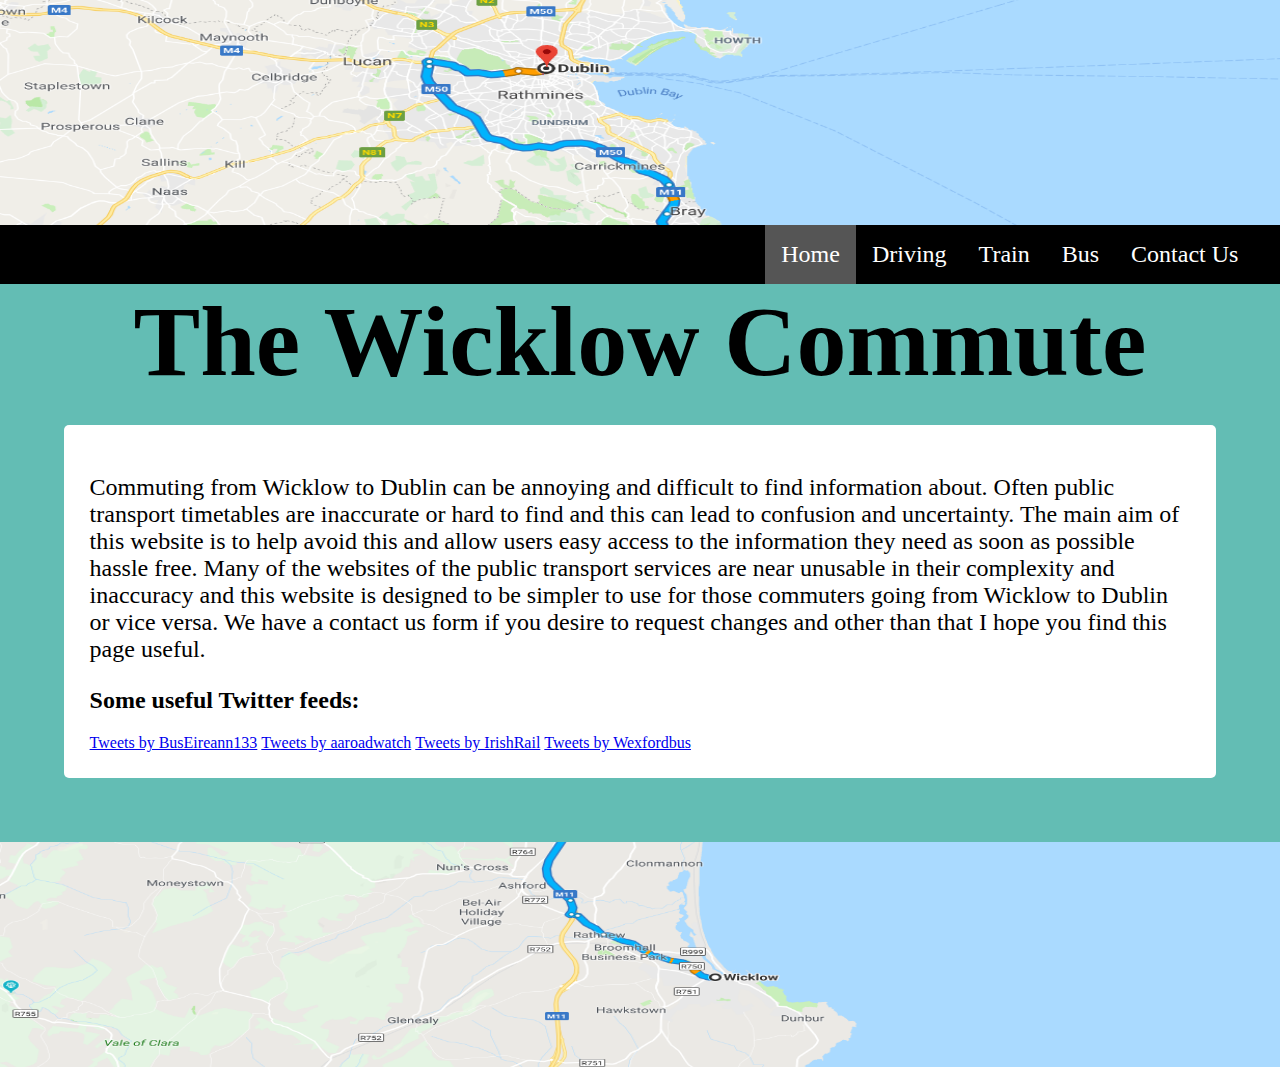
<file: Website-Commuting/index.html>
<!DOCTYPE html>
<html lang="en" dir="ltr">
  <head>
    <meta charset="utf-8">
    <link rel="stylesheet" href="Assets/CSS/site.css">
    <title>Wicklow Commute</title>
  </head>
  <body>
    <div class="main">
      <header>
        <div class="headerDiv">
            <img class="headerIMG" src="Assets/Images/headerImg.png" alt="Header Image">
          <nav class="mainNav">
            <ul>
              <li><a href="contactus.html">Contact Us</a></li>
              <li><a href="bus.html">Bus</a></li>
              <li><a href="train.html">Train</a></li>
              <li><a href="driving.html">Driving</a></li>
              <li><a class="activeNav" href="index.html">Home</a></li>
            </ul>
          </nav>
        <h1 class="mainH1">The Wicklow Commute</h1>
        </div>
      </header>
        <div class="contentDiv">
          <p>Commuting from Wicklow to Dublin can be annoying and difficult to find information about. Often public transport timetables are inaccurate or hard to find and this can lead to confusion and uncertainty. The main aim of
          this website is to help avoid this and allow users easy access to the information they need as soon as possible hassle free. Many of the websites of the public transport services are near unusable in their complexity
          and inaccuracy and this website is designed to be simpler to use for those commuters going from Wicklow to Dublin or vice versa. We have a contact us form if you desire to request changes and other than that I
          hope you find this page useful.</p>
          <h2>Some useful Twitter feeds:</h2>
          <div class="twitterFeedsDiv">
              <div class="twitterBE">
                <a class="twitter-timeline" data-width="375" data-height="500" data-theme="dark" href="https://twitter.com/BusEireann133?ref_src=twsrc%5Etfw">Tweets by BusEireann133</a> <script async src="https://platform.twitter.com/widgets.js"></script>
            </div>
            <div class="twitterAAR">
              <a class="twitter-timeline" data-width="375" data-height="500" data-theme="dark" href="https://twitter.com/aaroadwatch?ref_src=twsrc%5Etfw">Tweets by aaroadwatch</a> <script async src="https://platform.twitter.com/widgets.js"></script>
            </div>
            <div class="twitterIRE">
              <a class="twitter-timeline" data-width="375" data-height="500" data-theme="dark" href="https://twitter.com/IrishRail?ref_src=twsrc%5Etfw">Tweets by IrishRail</a> <script async src="https://platform.twitter.com/widgets.js"></script>
            </div>
            <div class="twitterWB">
              <a class="twitter-timeline" data-width="375" data-height="500" data-theme="dark" href="https://twitter.com/Wexfordbus?ref_src=twsrc%5Etfw">Tweets by Wexfordbus</a> <script async src="https://platform.twitter.com/widgets.js"></script>
            </div>
          </div>
          <div class="twitterMobileDiv">
            <a href="https://twitter.com/BusEireann133">Bus Eireann 133</a>
            <a href="https://twitter.com/Wexfordbus">Wexford Bus</a>
            <a href="https://twitter.com/IrishRail">Irish Rail</a>
            <a href="https://twitter.com/aaroadwatch">AARoadwatch</a>
          </div>
      </div>
      <footer>
          <div class="footerDiv">
              <img class="footerIMG" src="Assets/Images/footerImg.png" alt="Footer Image">
          </div>
      </footer>
    </div>
  </body>
</html>
</file>
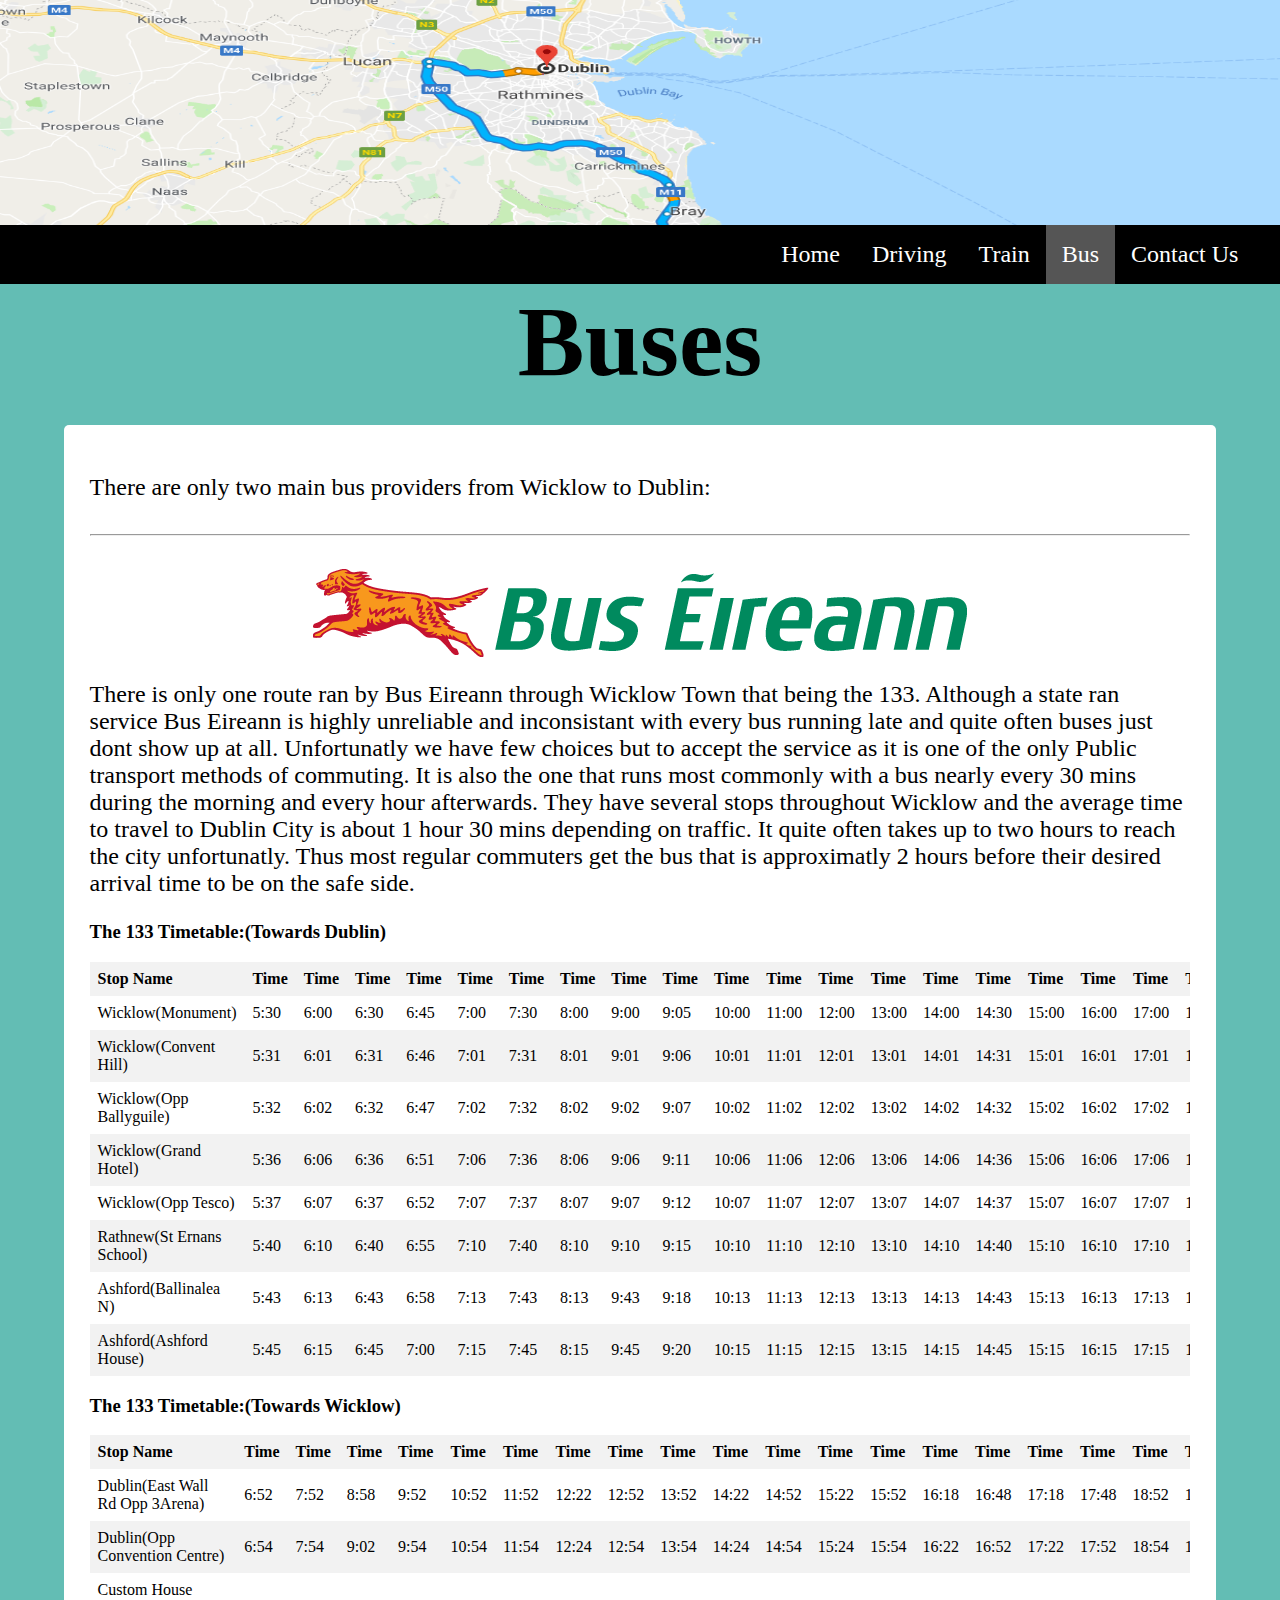
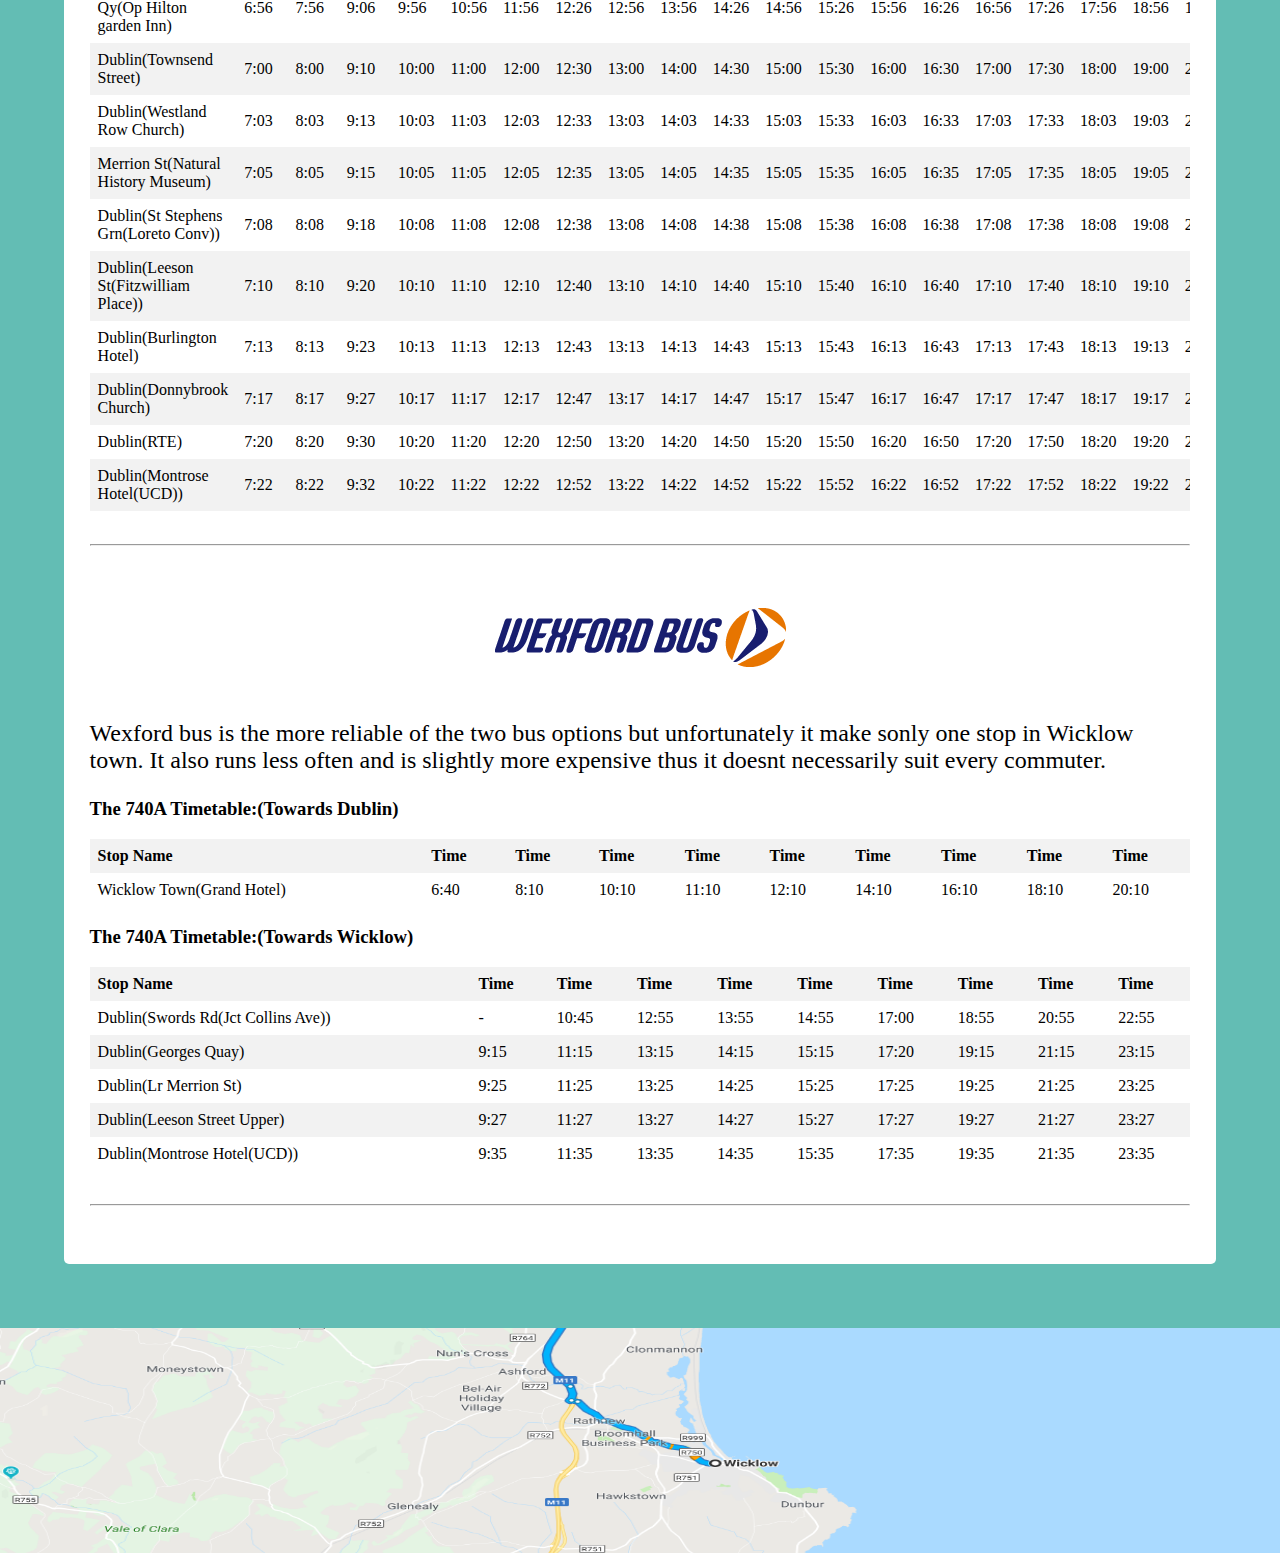
<file: Website-Commuting/bus.html>
<!DOCTYPE html>
<html lang="en" dir="ltr">
  <head>
    <meta charset="utf-8">
    <link rel="stylesheet" href="Assets/CSS/site.css">
    <title>Wicklow Commute</title>
  </head>
  <body>
    <div class="main">
      <header>
        <div class="headerDiv">
          <img class="headerIMG" src="Assets/Images/headerImg.png" alt="Header Image">
          <nav class="mainNav">
            <ul>
              <li><a href="contactus.html">Contact Us</a></li>
              <li><a class="activeNav" href="bus.html">Bus</a></li>
              <li><a href="train.html">Train</a></li>
              <li><a href="drving.html">Driving</a></li>
              <li><a href="index.html">Home</a></li>
            </ul>
          </nav>
        <h1 class="mainH1">Buses</h1>
        </div>
      </header>
      <div class="contentDiv">
        <p>There are only two main bus providers from Wicklow to Dublin:</p>
        <hr class="busPageHr">
        <a class="BELink" href="http://www.buseireann.ie/"><img class="eBusLogo" src="Assets/Images/busELogo.png" alt="Bus Eireann"></a>
        <p>There is only one route ran by Bus Eireann through Wicklow Town that being the 133. Although a state ran service Bus Eireann is highly unreliable and inconsistant with every bus running late and quite
          often buses just dont show up at all. Unfortunatly we have few choices but to accept the service as it is one of the only Public transport methods of commuting. It is also the one that runs most commonly with a bus nearly every
          30 mins during the morning and every hour afterwards. They have several stops throughout Wicklow and the average time to travel to Dublin City is about 1 hour 30 mins depending on traffic. It quite often takes up to two hours
          to reach the city unfortunatly. Thus most regular commuters get the bus that is approximatly 2 hours before their desired arrival time to be on the safe side.</p>
        <h3>The 133 Timetable:(Towards Dublin)</h3>
        <div style="overflow-x:auto;">
          <table class="busETime">
            <tr>
              <th>Stop Name</th>
              <th>Time</th>
              <th>Time</th>
              <th>Time</th>
              <th>Time</th>
              <th>Time</th>
              <th>Time</th>
              <th>Time</th>
              <th>Time</th>
              <th>Time</th>
              <th>Time</th>
              <th>Time</th>
              <th>Time</th>
              <th>Time</th>
              <th>Time</th>
              <th>Time</th>
              <th>Time</th>
              <th>Time</th>
              <th>Time</th>
              <th>Time</th>
              <th>Time</th>
              <th>Time</th>
              <th>Time</th>
              <th>Time</th>
            </tr>
            <tr>
              <td>Wicklow(Monument)</td>
              <td>5:30</td>
              <td>6:00</td>
              <td>6:30</td>
              <td>6:45</td>
              <td>7:00</td>
              <td>7:30</td>
              <td>8:00</td>
              <td>9:00</td>
              <td>9:05</td>
              <td>10:00</td>
              <td>11:00</td>
              <td>12:00</td>
              <td>13:00</td>
              <td>14:00</td>
              <td>14:30</td>
              <td>15:00</td>
              <td>16:00</td>
              <td>17:00</td>
              <td>18:30</td>
              <td>19:00</td>
              <td>20:00</td>
              <td>21:00</td>
              <td>22:00</td>
            </tr>
            <tr>
              <td>Wicklow(Convent Hill)</td>
              <td>5:31</td>
              <td>6:01</td>
              <td>6:31</td>
              <td>6:46</td>
              <td>7:01</td>
              <td>7:31</td>
              <td>8:01</td>
              <td>9:01</td>
              <td>9:06</td>
              <td>10:01</td>
              <td>11:01</td>
              <td>12:01</td>
              <td>13:01</td>
              <td>14:01</td>
              <td>14:31</td>
              <td>15:01</td>
              <td>16:01</td>
              <td>17:01</td>
              <td>18:31</td>
              <td>19:01</td>
              <td>20:01</td>
              <td>21:01</td>
              <td>22:01</td>
            </tr>
            <tr>
              <td>Wicklow(Opp Ballyguile)</td>
              <td>5:32</td>
              <td>6:02</td>
              <td>6:32</td>
              <td>6:47</td>
              <td>7:02</td>
              <td>7:32</td>
              <td>8:02</td>
              <td>9:02</td>
              <td>9:07</td>
              <td>10:02</td>
              <td>11:02</td>
              <td>12:02</td>
              <td>13:02</td>
              <td>14:02</td>
              <td>14:32</td>
              <td>15:02</td>
              <td>16:02</td>
              <td>17:02</td>
              <td>18:32</td>
              <td>19:02</td>
              <td>20:02</td>
              <td>21:02</td>
              <td>22:02</td>
            </tr>
            <tr>
              <td>Wicklow(Grand Hotel)</td>
              <td>5:36</td>
              <td>6:06</td>
              <td>6:36</td>
              <td>6:51</td>
              <td>7:06</td>
              <td>7:36</td>
              <td>8:06</td>
              <td>9:06</td>
              <td>9:11</td>
              <td>10:06</td>
              <td>11:06</td>
              <td>12:06</td>
              <td>13:06</td>
              <td>14:06</td>
              <td>14:36</td>
              <td>15:06</td>
              <td>16:06</td>
              <td>17:06</td>
              <td>18:36</td>
              <td>19:06</td>
              <td>20:06</td>
              <td>21:06</td>
              <td>22:06</td>
            </tr>
            <tr>
              <td>Wicklow(Opp Tesco)</td>
              <td>5:37</td>
              <td>6:07</td>
              <td>6:37</td>
              <td>6:52</td>
              <td>7:07</td>
              <td>7:37</td>
              <td>8:07</td>
              <td>9:07</td>
              <td>9:12</td>
              <td>10:07</td>
              <td>11:07</td>
              <td>12:07</td>
              <td>13:07</td>
              <td>14:07</td>
              <td>14:37</td>
              <td>15:07</td>
              <td>16:07</td>
              <td>17:07</td>
              <td>18:37</td>
              <td>19:07</td>
              <td>20:07</td>
              <td>21:07</td>
              <td>22:07</td>
            </tr>
            <tr>
              <td>Rathnew(St Ernans School)</td>
              <td>5:40</td>
              <td>6:10</td>
              <td>6:40</td>
              <td>6:55</td>
              <td>7:10</td>
              <td>7:40</td>
              <td>8:10</td>
              <td>9:10</td>
              <td>9:15</td>
              <td>10:10</td>
              <td>11:10</td>
              <td>12:10</td>
              <td>13:10</td>
              <td>14:10</td>
              <td>14:40</td>
              <td>15:10</td>
              <td>16:10</td>
              <td>17:10</td>
              <td>18:40</td>
              <td>19:10</td>
              <td>20:10</td>
              <td>21:10</td>
              <td>22:10</td>
            </tr>
            <tr>
              <td>Ashford(Ballinalea N)</td>
              <td>5:43</td>
              <td>6:13</td>
              <td>6:43</td>
              <td>6:58</td>
              <td>7:13</td>
              <td>7:43</td>
              <td>8:13</td>
              <td>9:43</td>
              <td>9:18</td>
              <td>10:13</td>
              <td>11:13</td>
              <td>12:13</td>
              <td>13:13</td>
              <td>14:13</td>
              <td>14:43</td>
              <td>15:13</td>
              <td>16:13</td>
              <td>17:13</td>
              <td>18:43</td>
              <td>19:13</td>
              <td>20:13</td>
              <td>21:13</td>
              <td>22:13</td>
            </tr>
            <tr>
              <td>Ashford(Ashford House)</td>
              <td>5:45</td>
              <td>6:15</td>
              <td>6:45</td>
              <td>7:00</td>
              <td>7:15</td>
              <td>7:45</td>
              <td>8:15</td>
              <td>9:45</td>
              <td>9:20</td>
              <td>10:15</td>
              <td>11:15</td>
              <td>12:15</td>
              <td>13:15</td>
              <td>14:15</td>
              <td>14:45</td>
              <td>15:15</td>
              <td>16:15</td>
              <td>17:15</td>
              <td>18:45</td>
              <td>19:15</td>
              <td>20:15</td>
              <td>21:15</td>
              <td>22:15</td>
            </tr>
          </table>
        </div>
        <h3>The 133 Timetable:(Towards Wicklow)</h3>
        <div style="overflow-x:auto;">
            <table class="busETime">
              <tr>
                <th>Stop Name</th>
                <th>Time</th>
                <th>Time</th>
                <th>Time</th>
                <th>Time</th>
                <th>Time</th>
                <th>Time</th>
                <th>Time</th>
                <th>Time</th>
                <th>Time</th>
                <th>Time</th>
                <th>Time</th>
                <th>Time</th>
                <th>Time</th>
                <th>Time</th>
                <th>Time</th>
                <th>Time</th>
                <th>Time</th>
                <th>Time</th>
                <th>Time</th>
                <th>Time</th>
                <th>Time</th>
                <th>Time</th>
              </tr>
              <tr>
                <td>Dublin(East Wall Rd Opp 3Arena)</td>
                <td>6:52</td>
                <td>7:52</td>
                <td>8:58</td>
                <td>9:52</td>
                <td>10:52</td>
                <td>11:52</td>
                <td>12:22</td>
                <td>12:52</td>
                <td>13:52</td>
                <td>14:22</td>
                <td>14:52</td>
                <td>15:22</td>
                <td>15:52</td>
                <td>16:18</td>
                <td>16:48</td>
                <td>17:18</td>
                <td>17:48</td>
                <td>18:52</td>
                <td>19:52</td>
                <td>20:52</td>
                <td>21:52</td>
                <td>22:52</td>
              </tr>
              <tr>
                <td>Dublin(Opp Convention Centre)</td>
                <td>6:54</td>
                <td>7:54</td>
                <td>9:02</td>
                <td>9:54</td>
                <td>10:54</td>
                <td>11:54</td>
                <td>12:24</td>
                <td>12:54</td>
                <td>13:54</td>
                <td>14:24</td>
                <td>14:54</td>
                <td>15:24</td>
                <td>15:54</td>
                <td>16:22</td>
                <td>16:52</td>
                <td>17:22</td>
                <td>17:52</td>
                <td>18:54</td>
                <td>19:54</td>
                <td>20:54</td>
                <td>21:54</td>
                <td>22:54</td>
              </tr>
              <tr>
                <td>Custom House Qy(Op Hilton garden Inn)</td>
                <td>6:56</td>
                <td>7:56</td>
                <td>9:06</td>
                <td>9:56</td>
                <td>10:56</td>
                <td>11:56</td>
                <td>12:26</td>
                <td>12:56</td>
                <td>13:56</td>
                <td>14:26</td>
                <td>14:56</td>
                <td>15:26</td>
                <td>15:56</td>
                <td>16:26</td>
                <td>16:56</td>
                <td>17:26</td>
                <td>17:56</td>
                <td>18:56</td>
                <td>19:56</td>
                <td>20:56</td>
                <td>21:56</td>
                <td>22:56</td>
              </tr>
              <tr>
                <td>Dublin(Townsend Street)</td>
                <td>7:00</td>
                <td>8:00</td>
                <td>9:10</td>
                <td>10:00</td>
                <td>11:00</td>
                <td>12:00</td>
                <td>12:30</td>
                <td>13:00</td>
                <td>14:00</td>
                <td>14:30</td>
                <td>15:00</td>
                <td>15:30</td>
                <td>16:00</td>
                <td>16:30</td>
                <td>17:00</td>
                <td>17:30</td>
                <td>18:00</td>
                <td>19:00</td>
                <td>20:00</td>
                <td>21:00</td>
                <td>22:00</td>
                <td>23:00</td>
              </tr>
              <tr>
                <td>Dublin(Westland Row Church)</td>
                <td>7:03</td>
                <td>8:03</td>
                <td>9:13</td>
                <td>10:03</td>
                <td>11:03</td>
                <td>12:03</td>
                <td>12:33</td>
                <td>13:03</td>
                <td>14:03</td>
                <td>14:33</td>
                <td>15:03</td>
                <td>15:33</td>
                <td>16:03</td>
                <td>16:33</td>
                <td>17:03</td>
                <td>17:33</td>
                <td>18:03</td>
                <td>19:03</td>
                <td>20:03</td>
                <td>21:03</td>
                <td>22:03</td>
                <td>23:03</td>
              </tr>
              <tr>
                <td>Merrion St(Natural History Museum)</td>
                <td>7:05</td>
                <td>8:05</td>
                <td>9:15</td>
                <td>10:05</td>
                <td>11:05</td>
                <td>12:05</td>
                <td>12:35</td>
                <td>13:05</td>
                <td>14:05</td>
                <td>14:35</td>
                <td>15:05</td>
                <td>15:35</td>
                <td>16:05</td>
                <td>16:35</td>
                <td>17:05</td>
                <td>17:35</td>
                <td>18:05</td>
                <td>19:05</td>
                <td>20:05</td>
                <td>21:05</td>
                <td>22:05</td>
                <td>23:05</td>
              </tr>
              <tr>
                <td>Dublin(St Stephens Grn(Loreto Conv))</td>
                <td>7:08</td>
                <td>8:08</td>
                <td>9:18</td>
                <td>10:08</td>
                <td>11:08</td>
                <td>12:08</td>
                <td>12:38</td>
                <td>13:08</td>
                <td>14:08</td>
                <td>14:38</td>
                <td>15:08</td>
                <td>15:38</td>
                <td>16:08</td>
                <td>16:38</td>
                <td>17:08</td>
                <td>17:38</td>
                <td>18:08</td>
                <td>19:08</td>
                <td>20:08</td>
                <td>21:08</td>
                <td>22:08</td>
                <td>23:08</td>
              </tr>
              <tr>
                <td>Dublin(Leeson St(Fitzwilliam Place))</td>
                <td>7:10</td>
                <td>8:10</td>
                <td>9:20</td>
                <td>10:10</td>
                <td>11:10</td>
                <td>12:10</td>
                <td>12:40</td>
                <td>13:10</td>
                <td>14:10</td>
                <td>14:40</td>
                <td>15:10</td>
                <td>15:40</td>
                <td>16:10</td>
                <td>16:40</td>
                <td>17:10</td>
                <td>17:40</td>
                <td>18:10</td>
                <td>19:10</td>
                <td>20:10</td>
                <td>21:10</td>
                <td>22:10</td>
                <td>23:10</td>
              </tr>
              <tr>
                <td>Dublin(Burlington Hotel)</td>
                <td>7:13</td>
                <td>8:13</td>
                <td>9:23</td>
                <td>10:13</td>
                <td>11:13</td>
                <td>12:13</td>
                <td>12:43</td>
                <td>13:13</td>
                <td>14:13</td>
                <td>14:43</td>
                <td>15:13</td>
                <td>15:43</td>
                <td>16:13</td>
                <td>16:43</td>
                <td>17:13</td>
                <td>17:43</td>
                <td>18:13</td>
                <td>19:13</td>
                <td>20:13</td>
                <td>21:13</td>
                <td>22:13</td>
                <td>23:13</td>
              </tr>
              <tr>
                <td>Dublin(Donnybrook Church)</td>
                <td>7:17</td>
                <td>8:17</td>
                <td>9:27</td>
                <td>10:17</td>
                <td>11:17</td>
                <td>12:17</td>
                <td>12:47</td>
                <td>13:17</td>
                <td>14:17</td>
                <td>14:47</td>
                <td>15:17</td>
                <td>15:47</td>
                <td>16:17</td>
                <td>16:47</td>
                <td>17:17</td>
                <td>17:47</td>
                <td>18:17</td>
                <td>19:17</td>
                <td>20:17</td>
                <td>21:17</td>
                <td>22:17</td>
                <td>23:17</td>
              </tr>
              <tr>
                <td>Dublin(RTE)</td>
                <td>7:20</td>
                <td>8:20</td>
                <td>9:30</td>
                <td>10:20</td>
                <td>11:20</td>
                <td>12:20</td>
                <td>12:50</td>
                <td>13:20</td>
                <td>14:20</td>
                <td>14:50</td>
                <td>15:20</td>
                <td>15:50</td>
                <td>16:20</td>
                <td>16:50</td>
                <td>17:20</td>
                <td>17:50</td>
                <td>18:20</td>
                <td>19:20</td>
                <td>20:20</td>
                <td>21:20</td>
                <td>22:20</td>
                <td>23:20</td>
              </tr>
              <tr>
                <td>Dublin(Montrose Hotel(UCD))</td>
                <td>7:22</td>
                <td>8:22</td>
                <td>9:32</td>
                <td>10:22</td>
                <td>11:22</td>
                <td>12:22</td>
                <td>12:52</td>
                <td>13:22</td>
                <td>14:22</td>
                <td>14:52</td>
                <td>15:22</td>
                <td>15:52</td>
                <td>16:22</td>
                <td>16:52</td>
                <td>17:22</td>
                <td>17:52</td>
                <td>18:22</td>
                <td>19:22</td>
                <td>20:22</td>
                <td>21:22</td>
                <td>22:22</td>
                <td>23:22</td>
              </tr>
          </table>
        </div>
        <hr class="busPageHr">
        <a class="BELink" href="https://www.wexfordbus.com/"><img class="wBusLogo" src="Assets/Images/wexfordbuslogo.gif" alt="Wexford Bus"></a>
        <p>Wexford bus is the more reliable of the two bus options but unfortunately it make sonly one stop in Wicklow town. It also runs less often and is slightly more expensive thus it doesnt necessarily suit every commuter.</p>
        <h3>The 740A Timetable:(Towards Dublin)</h3>
        <div style="overflow-x:auto;">
            <table class="busWTime">
              <tr>
                <th>Stop Name</th>
                <th>Time</th>
                <th>Time</th>
                <th>Time</th>
                <th>Time</th>
                <th>Time</th>
                <th>Time</th>
                <th>Time</th>
                <th>Time</th>
                <th>Time</th>
              </tr>
              <tr>
                <td>Wicklow Town(Grand Hotel)</td>
                <td>6:40</td>
                <td>8:10</td>
                <td>10:10</td>
                <td>11:10</td>
                <td>12:10</td>
                <td>14:10</td>
                <td>16:10</td>
                <td>18:10</td>
                <td>20:10</td>
              </tr>
            </table>
        </div>
            <h3>The 740A Timetable:(Towards Wicklow)</h3>
            <div style="overflow-x:auto;">
                <table class="busWTime">
                  <tr>
                    <th>Stop Name</th>
                    <th>Time</th>
                    <th>Time</th>
                    <th>Time</th>
                    <th>Time</th>
                    <th>Time</th>
                    <th>Time</th>
                    <th>Time</th>
                    <th>Time</th>
                    <th>Time</th>
                  </tr>
                  <tr>
                    <td>Dublin(Swords Rd(Jct Collins Ave))</td>
                    <td>-</td>
                    <td>10:45</td>
                    <td>12:55</td>
                    <td>13:55</td>
                    <td>14:55</td>
                    <td>17:00</td>
                    <td>18:55</td>
                    <td>20:55</td>
                    <td>22:55</td>
                  </tr>
                  <tr>
                    <td>Dublin(Georges Quay)</td>
                    <td>9:15</td>
                    <td>11:15</td>
                    <td>13:15</td>
                    <td>14:15</td>
                    <td>15:15</td>
                    <td>17:20</td>
                    <td>19:15</td>
                    <td>21:15</td>
                    <td>23:15</td>
                  </tr>
                  <tr>
                    <td>Dublin(Lr Merrion St)</td>
                    <td>9:25</td>
                    <td>11:25</td>
                    <td>13:25</td>
                    <td>14:25</td>
                    <td>15:25</td>
                    <td>17:25</td>
                    <td>19:25</td>
                    <td>21:25</td>
                    <td>23:25</td>
                  </tr>
                  <tr>
                    <td>Dublin(Leeson Street Upper)</td>
                    <td>9:27</td>
                    <td>11:27</td>
                    <td>13:27</td>
                    <td>14:27</td>
                    <td>15:27</td>
                    <td>17:27</td>
                    <td>19:27</td>
                    <td>21:27</td>
                    <td>23:27</td>
                  </tr>
                  <tr>
                    <td>Dublin(Montrose Hotel(UCD))</td>
                    <td>9:35</td>
                    <td>11:35</td>
                    <td>13:35</td>
                    <td>14:35</td>
                    <td>15:35</td>
                    <td>17:35</td>
                    <td>19:35</td>
                    <td>21:35</td>
                    <td>23:35</td>
                  </tr>
                </table>
            </div>
        <hr class="busPageHr">
      </div>
      <footer>
          <div class="footerDiv">
              <img class="footerIMG" src="Assets/Images/footerImg.png" alt="Footer Image">
          </div>
      </footer>
    </div>
  </body>
</html>
</file>
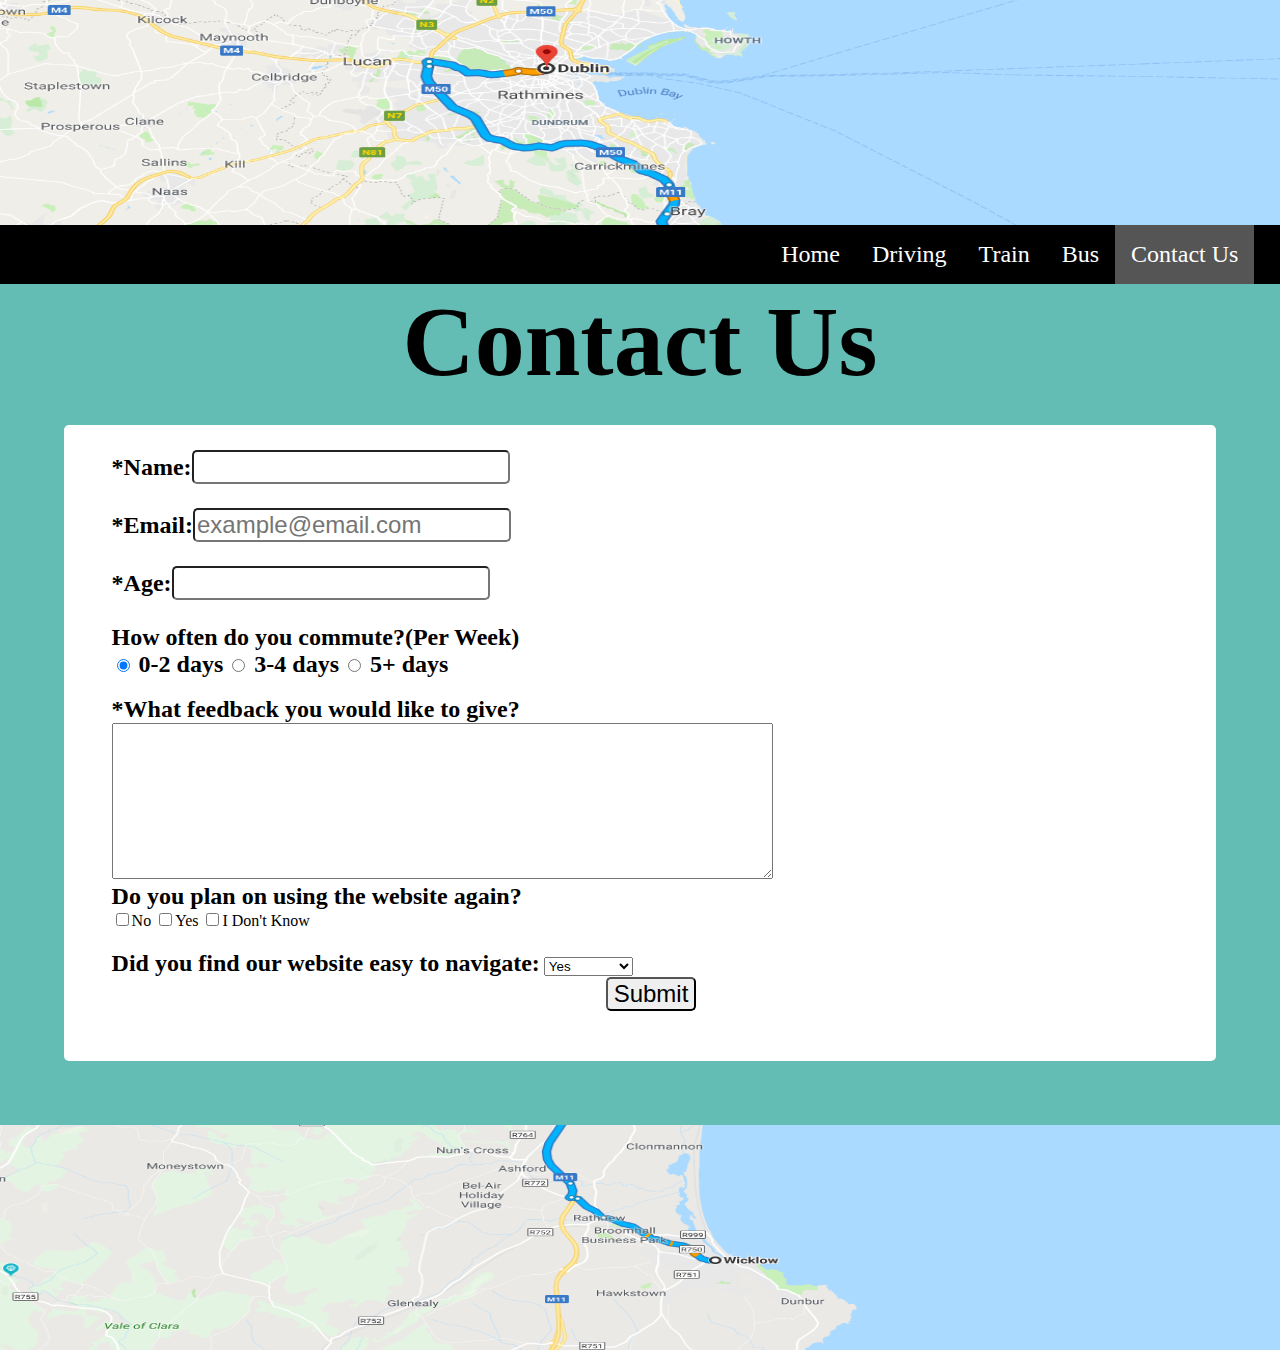
<file: Website-Commuting/contactus.html>
<!DOCTYPE html>
<html lang="en" dir="ltr">
  <head>
    <meta charset="utf-8">
    <link rel="stylesheet" href="Assets/CSS/site.css">
    <script src="Assets/Scripts/main.js"></script>
    <title>Wicklow Commute</title>
  </head>
  <body>
    <div class="main">
      <header>
        <div class="headerDiv">
            <img class="headerIMG" src="Assets/Images/headerImg.png" alt="Header Image">
          <nav class="mainNav">
            <ul>
              <li><a class="activeNav" href="contactus.html">Contact Us</a></li>
              <li><a href="bus.html">Bus</a></li>
              <li><a href="train.html">Train</a></li>
              <li><a href="driving.html">Driving</a></li>
              <li><a href="index.html">Home</a></li>
            </ul>
          </nav>
        <h1 class="mainH1">Contact Us</h1>
        </div>
      </header>
        <div class="contentDiv">
          <div class="contactForm">
          <form name="formContact" onsubmit="return( validate() );">
                  <label>*Name:</label><input id="IName" type="text" autocomplete="off" >&nbsp;<span id="nameMessage"></span><br>
                  <label>*Email:</label><input id="IEmail" type="email" placeholder="example@email.com" required autocomplete="off" ><br>
                  <label>*Age:</label><input id="IAge" type="text" autocomplete="off" ><br>
                  <label>How often do you commute?(Per Week)</label><br>
                  <input type="radio" name="commuteWeekly" value="0-2" checked><label> 0-2 days</label>
                  <input type="radio" name="commuteWeekly" value="3-5"><label> 3-4 days</label>
                  <input type="radio" name="commuteWeekly" value="5+"><label> 5+ days</label><br>
                  <label>*What feedback you would like to give?</label><br>
                  <textarea name="Ifeedback" rows="10" cols="80"></textarea><br>
                  <label>Do you plan on using the website again?</label><br>
                  <input type="checkbox" name="checkboxA1" value="No"><label class="checkBoxC">No</label>
                  <input type="checkbox" name="checkboxA2" value="Yes"><label class="checkBoxC">Yes</label>
                  <input type="checkbox" name="checkboxA3" value="I Don't Know"><label class="checkBoxC">I Don't Know</label><br>
                  <label>Did you find our website easy to navigate:</label>
                  <select class="rateWebpage" name="choiceRate">
                    <option value="Yes">Yes</option>
                    <option value="No">No</option>
                    <option value="Sometimes">Sometimes</option>
                  </select>
                  <input id="submitButton" type="submit" value="Submit">
          </form>
          </div>
        </div>
      <footer>
          <div class="footerDiv">
              <img class="footerIMG" src="Assets/Images/footerImg.png" alt="Footer Image">
          </div>
      </footer>
    </div>
  </body>
</html>
</file>
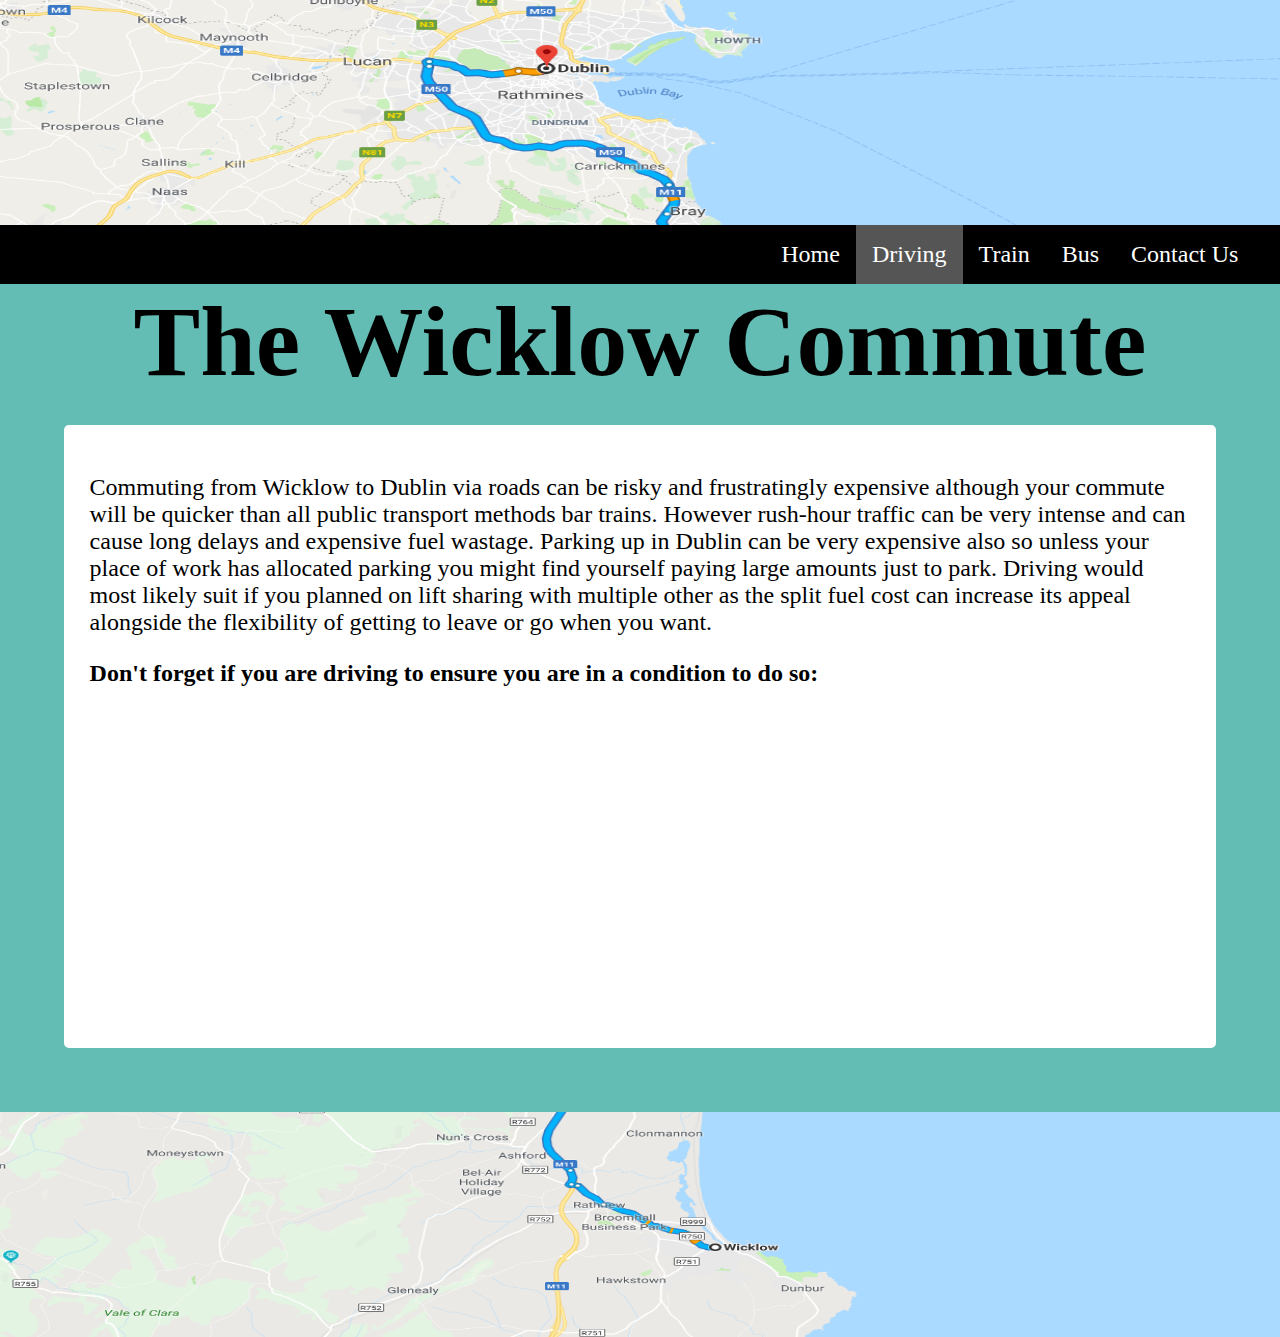
<file: Website-Commuting/driving.html>
<!DOCTYPE html>
<html lang="en" dir="ltr">
  <head>
    <meta charset="utf-8">
    <link rel="stylesheet" href="Assets/CSS/site.css">
    <title>Wicklow Commute</title>
  </head>
  <body>
    <div class="main">
      <header>
        <div class="headerDiv">
            <img class="headerIMG" src="Assets/Images/headerImg.png" alt="Header Image">
          <nav class="mainNav">
            <ul>
              <li><a href="contactus.html">Contact Us</a></li>
              <li><a href="bus.html">Bus</a></li>
              <li><a href="train.html">Train</a></li>
              <li><a class="activeNav" href="driving.html">Driving</a></li>
              <li><a href="index.html">Home</a></li>
            </ul>
          </nav>
        <h1 class="mainH1">The Wicklow Commute</h1>
        </div>
      </header>
        <div class="contentDiv">
          <p>Commuting from Wicklow to Dublin via roads can be risky and frustratingly expensive although your commute will be quicker than all public transport methods bar trains. However rush-hour traffic can be very intense
          and can cause long delays and expensive fuel wastage. Parking up in Dublin can be very expensive also so unless your place of work has allocated parking you might find yourself paying large amounts just to park.
          Driving would most likely suit if you planned on lift sharing with multiple other as the split fuel cost can increase its appeal alongside the flexibility of getting to leave or go when you want.</p>
          <h2>Don't forget if you are driving to ensure you are in a condition to do so:</h2>
          <iframe width="560" height="315" src="https://www.youtube.com/embed/zlc5zChw73k" allow="accelerometer; autoplay; encrypted-media; gyroscope; picture-in-picture" allowfullscreen></iframe>
          </div>
      <footer>
          <div class="footerDiv">
              <img class="footerIMG" src="Assets/Images/footerImg.png" alt="Footer Image">
          </div>
      </footer>
    </div>
  </body>
</html>
</file>
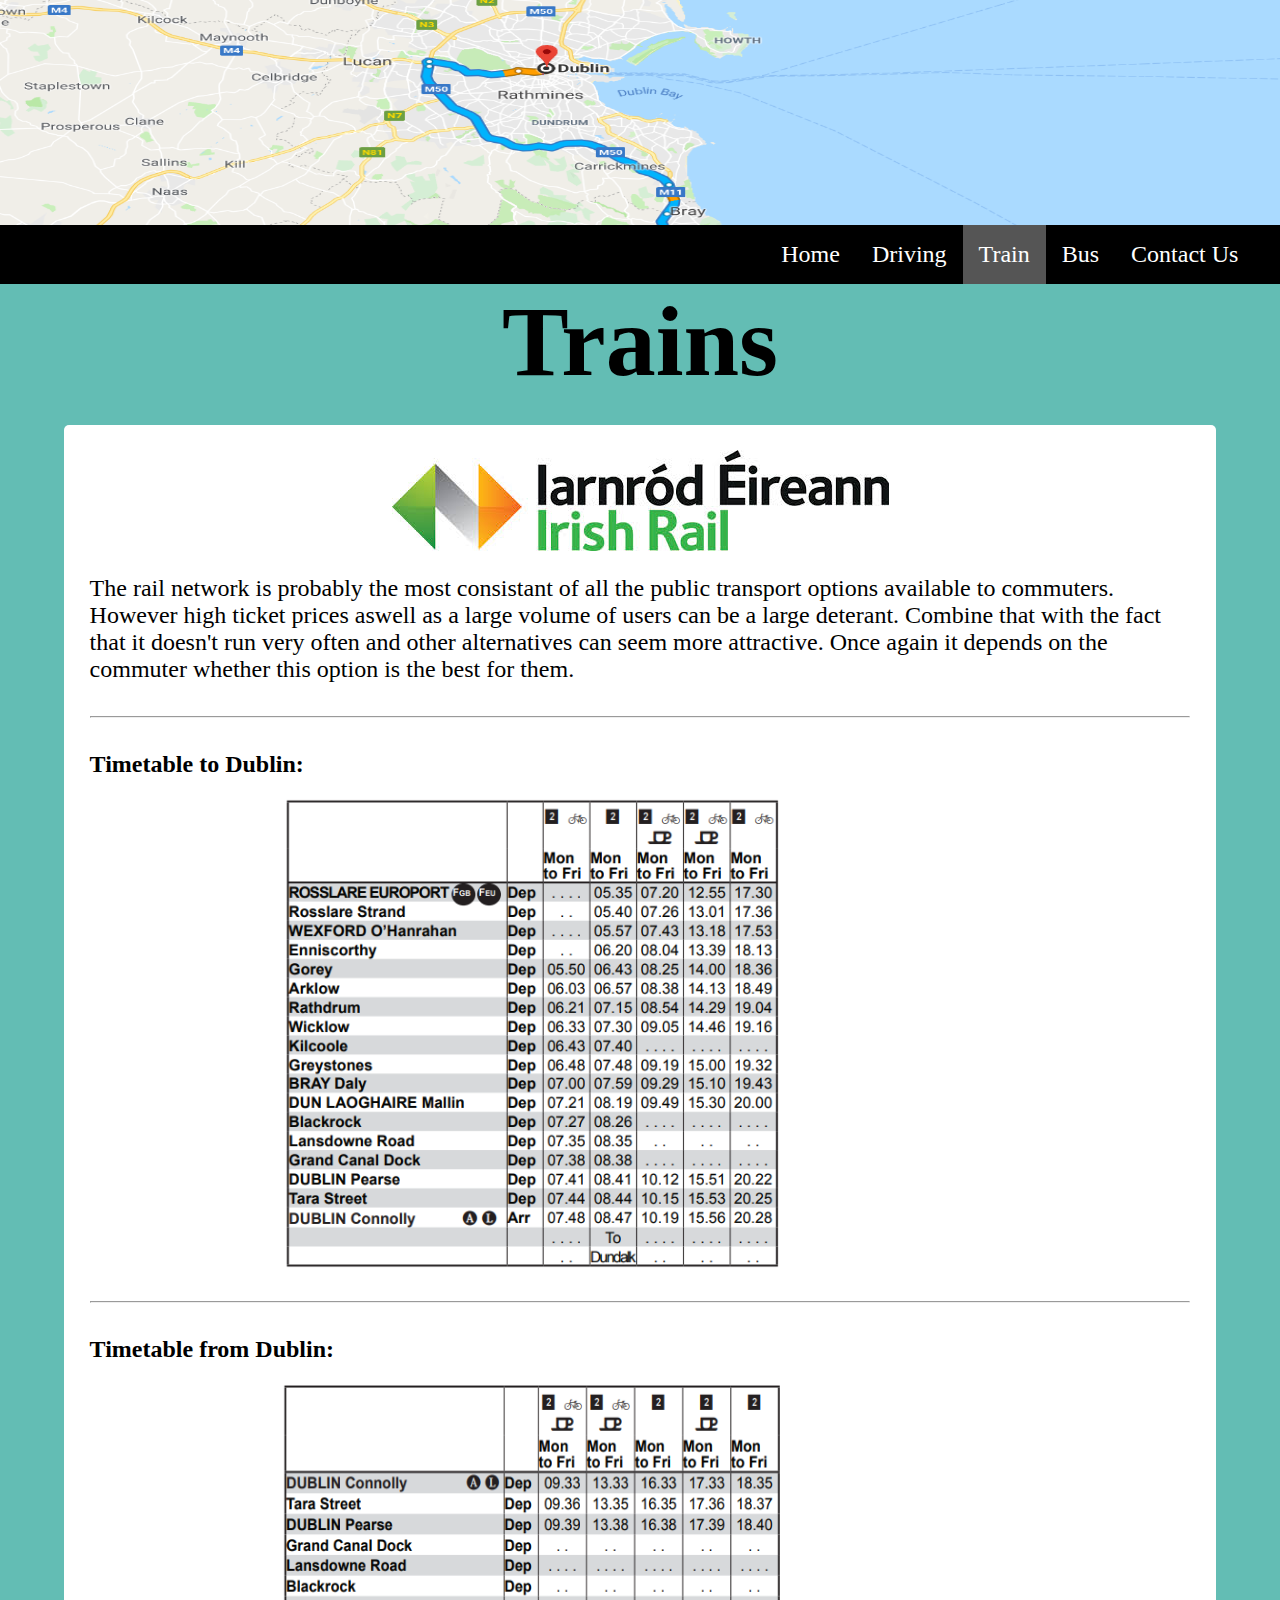
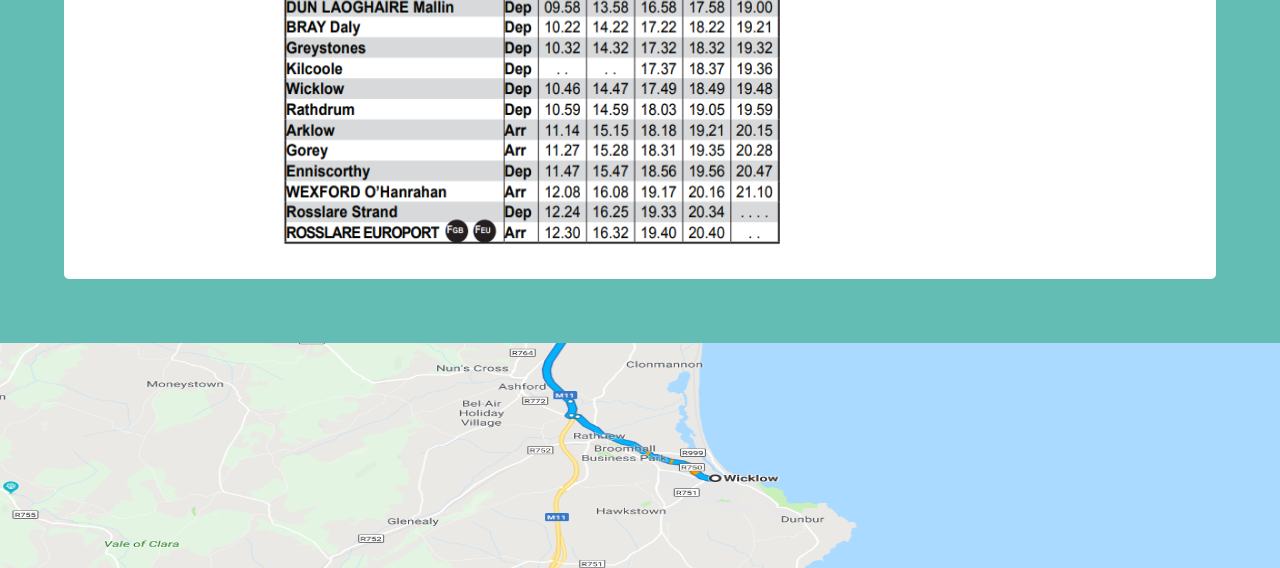
<file: Website-Commuting/train.html>
<!DOCTYPE html>
<html lang="en" dir="ltr">
  <head>
    <meta charset="utf-8">
    <link rel="stylesheet" href="Assets/CSS/site.css">
    <script src="Assets/Scripts/main.js"></script>
    <title>Wicklow Commute</title>
  </head>
  <body>
    <div class="main">
      <header>
        <div class="headerDiv">
            <img class="headerIMG" src="Assets/Images/headerImg.png" alt="Header Image">
          <nav class="mainNav">
            <ul>
              <li><a href="contactus.html">Contact Us</a></li>
              <li><a href="bus.html">Bus</a></li>
              <li><a class="activeNav" href="train.html">Train</a></li>
              <li><a href="driving.html">Driving</a></li>
              <li><a href="index.html">Home</a></li>
            </ul>
          </nav>
        <h1 class="mainH1">Trains</h1>
        </div>
      </header>
        <div class="contentDiv">
          <a class="IRELink" href="http://www.irishrail.ie/"><img class="iRELogo" src="Assets/Images/IarnrodLogo.jpg" alt="Iarnrod Eireann"></a>
          <p>The rail network is probably the most consistant of all the public transport options available to commuters. However high ticket prices aswell as a large volume of users can be a large deterant. Combine that with the fact
          that it doesn't run very often and other alternatives can seem more attractive. Once again it depends on the commuter whether this option is the best for them.</p>
          <hr class="busPageHr">
          <div class="TTMainDIV">
            <h2>Timetable to Dublin:</h2>
          <div class="trainTdiv">
            <img id="timetableTnorth" src="Assets/Images/Ntimetable.png" alt="Image of Train timetable">
          </div>
          <hr class="busPageHr">
            <h2>Timetable from Dublin:</h2>
            <div class="trainTdiv">
            <img id="timetableTsouth" src="Assets/Images/Stimetable.png" alt="Image of Train timetable">
          </div>
        </div>
        </div>
        <footer>
            <div class="footerDiv">
                <img class="footerIMG" src="Assets/Images/footerImg.png" alt="Footer Image">
            </div>
        </footer>
    </div>
  </body>
</html>
</file>
<file: Website-Commuting/Assets/CSS/site.css>
body {
  margin: 0px;
  padding: 0px;
  background-color: #63BDB4 ;
}
.headerDiv {
  margin: 0px;
  padding: 0px;
  font-size: 0px;
}

.footerDiv {
  margin: 0px;
  padding: 0px;
  font-size: 0px;
  vertical-align: bottom;
}

iframe {
  display: block;
  align-self: center;
  margin-left: 30%;
  margin-right: 30%;
  border: 0;
}

.mainNav {
  margin: 0px;
  padding: 0px;
}

.main {
  padding: 0px;
  margin: 0px;
  height: 15%;
}

ul {
  list-style-type: none;
  margin: 0;
  padding: 0;
  overflow: hidden;
  background-color: Black;
  padding-right: 2%;
  font-size: 24px;
}

ol {
  list-style-type: none;
  overflow: hidden;
}
.mainH1 {
  color: black;
  font-size: 100px;
  font-family: "Comic Sans MS", serif;
  text-align: center;
  margin: 0px;
}

ul li {
  float: right;
}

li a {
  display: block;
  color: white;
  text-align: center;
  padding: 16px;
  text-decoration: none;
}

li a:hover {
  background-color: Grey;
  border-radius: 7px;
}

.activeNav {
  background-color: #555555;
}

.headerIMG {
  width: 100%;
  height: 25vh;
  margin: 0px;
  padding: 0px;
}

.footerIMG {
  width: 100%;
  height: 25vh;
  margin: 0px;
  padding: 0px;
}

.contentDiv {
  margin: 5%;
  background-color: white;
  border-radius: 5px;
  padding: 2%;
  margin-top: 2%;
}

.contactForm {
  margin-left: 2%;
}

label {
  font-size: 1.5em;
  font-weight: bold;
}

input {
  border-radius: 5px;
  margin-bottom: 1em;
  font-size: 1.5em;
}

#submitButton {
  margin-left: auto;
  margin-right: auto;
  display: block;
  font-size: 1.5em;
}

p {
  font-size: 1.5em;
}

.busETime {
  border-collapse: collapse;
  width: 100%;
}

.busETime th, td {
  text-align: left;
  padding: 8px;
}

.busETime tr:nth-child(odd) {
  background-color: #f2f2f2;
}

.busWTime {
  border-collapse: collapse;
  width: 100%;
}

.busWTime th, td {
  text-align: left;
  padding: 8px;
}

.busWTime tr:nth-child(odd) {
  background-color: #f2f2f2;
}

.busPageHr {
  margin-top: 3%;
  margin-bottom: 3%;
}

.wBusLogo {
  margin-left: auto;
  margin-right: auto;
  display: block;
}

.eBusLogo {
  margin-left: auto;
  margin-right: auto;
  display: block;
}

.iRELogo {
  margin-left: auto;
  margin-right: auto;
  display: block;
}

.trainTdiv {
  height: 80%;
  width: 80%;
  margin: 0px;
  align-content: center;
}

#timetableTnorth {
  height: 470px;
  width: 500px;
  display: block;
  margin-left: auto;
  margin-right: auto;
}

#timetableTsouth {
  height: 470px;
  width: 500px;
  display: block;
  margin-left: auto;
  margin-right: auto;
}

.twitterBE {
  display: inline-block;
}

.twitterAAR {
  display: inline-block;
}

.twitterIRE {
  display: inline-block;
}

.twitterWB {
  display: inline-block;
}

.trainTdiv h2 {
  margin-left: auto;
  margin-right: auto;
  display: block;
  vertical-align: top;
}

.twitterMobileDiv {
  display: none;
}

.checkBoxC {
  font-size: 1em;
  font-weight: normal;
}

@media only screen and (max-device-width: 480px) {
  img.headerIMG {
    display: none;
  }

  img.footerIMG {
    display: none;
  }

  li {
    font-size: 140%;
  }

  h1 {
    font-size: 80%;
  }

  .contentDiv {
    font-size: 200%;
  }

  iframe {
    width: 100%;
    height: 20vh;
    margin: 0px;
  }

  .trainTdiv {
    width: auto;
    height: auto;
  }

  .twitterMobileDiv {
    display: contents;
  }

  .twitterFeedsDiv {
    display: none;
  }

  form textarea {
    font-size: 200%;
    width: 95%;;
  }

  #timetableTnorth {
    display: block;
    object-fit: cover;
    width: 100%;
    height: 100%;
    margin: 0;
    padding: 0;
  }

  #timetableTsouth {
    display: block;
    object-fit: cover;
    width: 100%;
    height: 100%;
    margin: 0;
    padding: 0;
  }

  .rateWebpage {
    font-size: 150%;
  }

}
</file>
